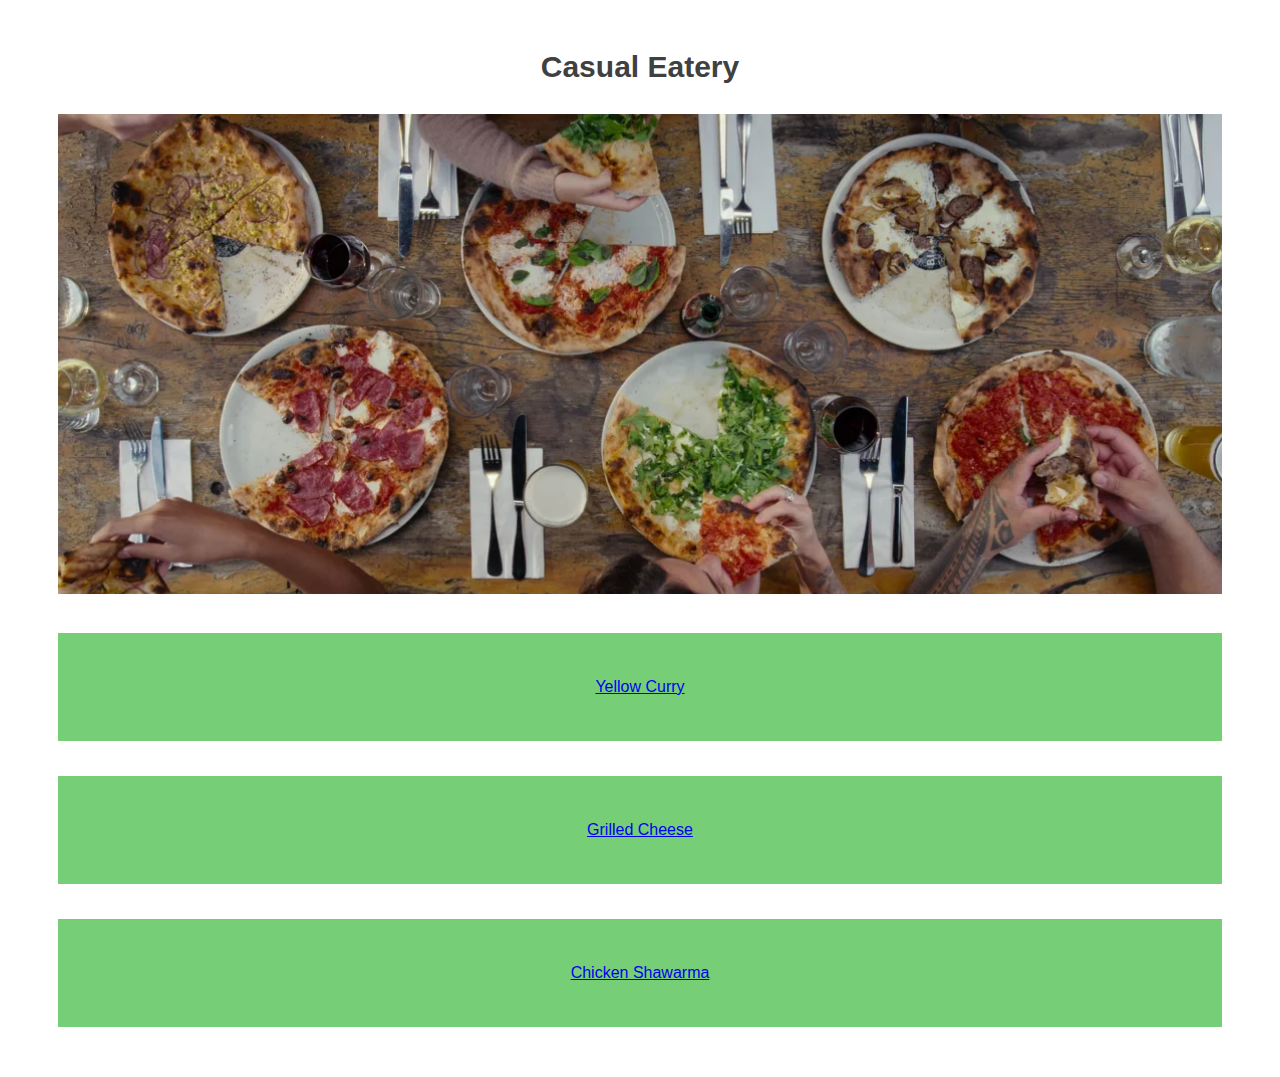
<file: index.html>
<!DOCTYPE html>
<html lang="en">
<head>
    <meta charset="UTF-8">
    <title>The Casual Eatery</title>
    <link rel="stylesheet" href="styles.css">
</head>
<body>
    <div class="page"> 
    <div class="logo">Casual Eatery</div>
      <img class="banner-image" src="images/220905104355-chefs-table-pizza-1.jpg" alt="Chicken wrapped in a pita" height="480" width="720">
      <div class="box">
          <a href="recipes/yellow-curry.html">Yellow Curry</a></li>
      </div>
      <div class="box">
          <a href="recipes/grilled-cheese.html">Grilled Cheese</a></li>
      </div>
      <div class="box">
          <a href="recipes/chicken-shawarma.html">Chicken Shawarma</a></li>       
      </div>
    </div>
</body>
</html>
</file>
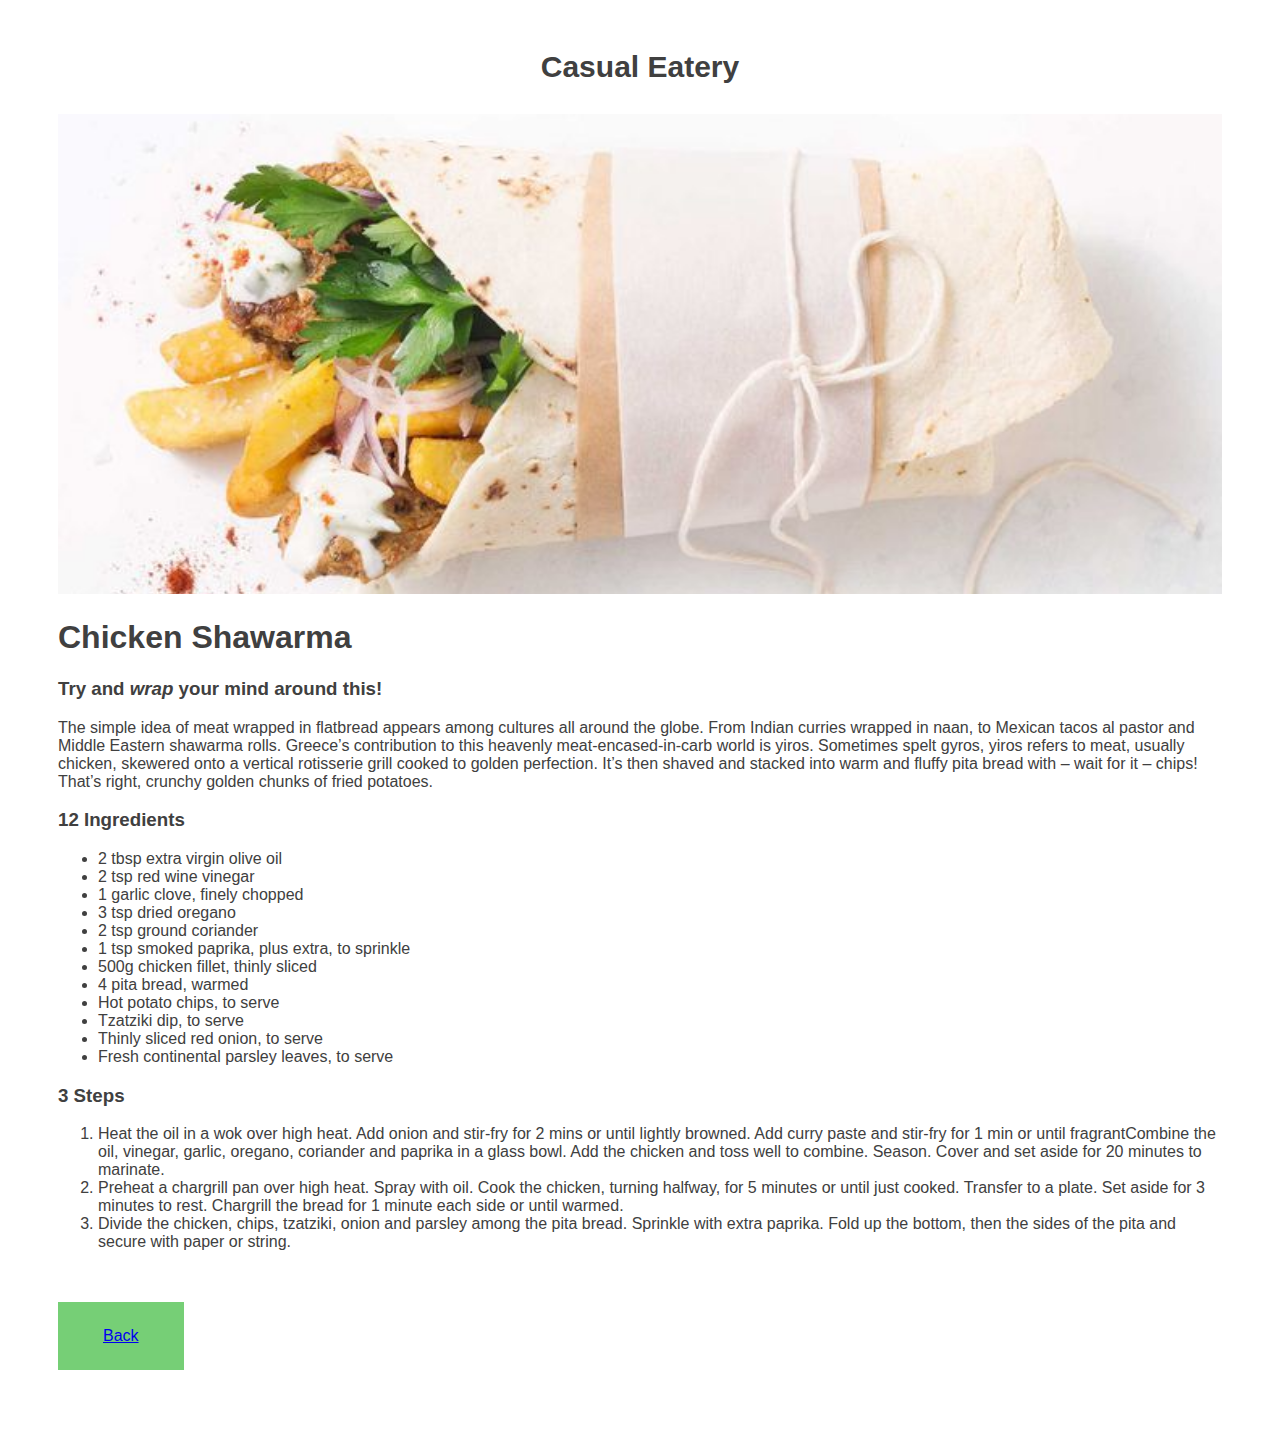
<file: recipes/chicken-shawarma.html>
<!DOCTYPE html>
<html lang="en">
<div class="page"> 
<head>
    <meta charset="UTF-8">
    <meta name="viewport" content="width=device-width, initial-scale=1.0">
    <title>Chicken Shawarma</title>
    <link rel="stylesheet" href="../styles.css">
</head>
<body>
    <div class="logo">Casual Eatery</div>
    <img class="banner-image" src="../images/quick-pork-yiros-130088-1.jpg" alt="Chicken wrapped in a pita" height="480" width="720">
    <h1>Chicken Shawarma</h1>
    <h3>Try and <em>wrap</em> your mind around this!</h3>
        <p>The simple idea of meat wrapped in flatbread appears among cultures all around the globe. From Indian curries wrapped in naan, to Mexican tacos al pastor and Middle Eastern shawarma rolls. Greece’s contribution to this heavenly meat-encased-in-carb world is yiros. Sometimes spelt gyros, yiros refers to meat, usually chicken, skewered onto a vertical rotisserie grill cooked to golden perfection. It’s then shaved and stacked into warm and fluffy pita bread with – wait for it – chips! That’s right, crunchy golden chunks of fried potatoes. </p>
    <h3>12 Ingredients</h3>
        <ul>
        <li>2 tbsp extra virgin olive oil</li>
        <li>2 tsp red wine vinegar</li>
        <li>1 garlic clove, finely chopped</li>
        <li>3 tsp dried oregano</li>
        <li>2 tsp ground coriander</li>
        <li>1 tsp smoked paprika, plus extra, to sprinkle</li>
        <li>500g chicken fillet, thinly sliced</li>
        <li>4 pita bread, warmed</li>
        <li>Hot potato chips, to serve</li>
        <li>Tzatziki dip, to serve</li>
        <li>Thinly sliced red onion, to serve</li>
        <li>Fresh continental parsley leaves, to serve</li>
    </ul>
    <h3>3 Steps</h3>
        <ol>
            <li>Heat the oil in a wok over high heat. Add onion and stir-fry for 2 mins or until lightly browned. Add curry paste and stir-fry for 1 min or until fragrantCombine the oil, vinegar, garlic, oregano, coriander and paprika in a glass bowl. Add the chicken and toss well to combine. Season. Cover and set aside for 20 minutes to marinate.</li>
            <li>Preheat a chargrill pan over high heat. Spray with oil. Cook the chicken, turning halfway, for 5 minutes or until just cooked. Transfer to a plate. Set aside for 3 minutes to rest. Chargrill the bread for 1 minute each side or until warmed.</li>
            <li>Divide the chicken, chips, tzatziki, onion and parsley among the pita bread. Sprinkle with extra paprika. Fold up the bottom, then the sides of the pita and secure with paper or string.</li>
        </ol>    
</body>
<div class="back"><a href="../index.html">Back</a></div>
</div>
</html>
</file>
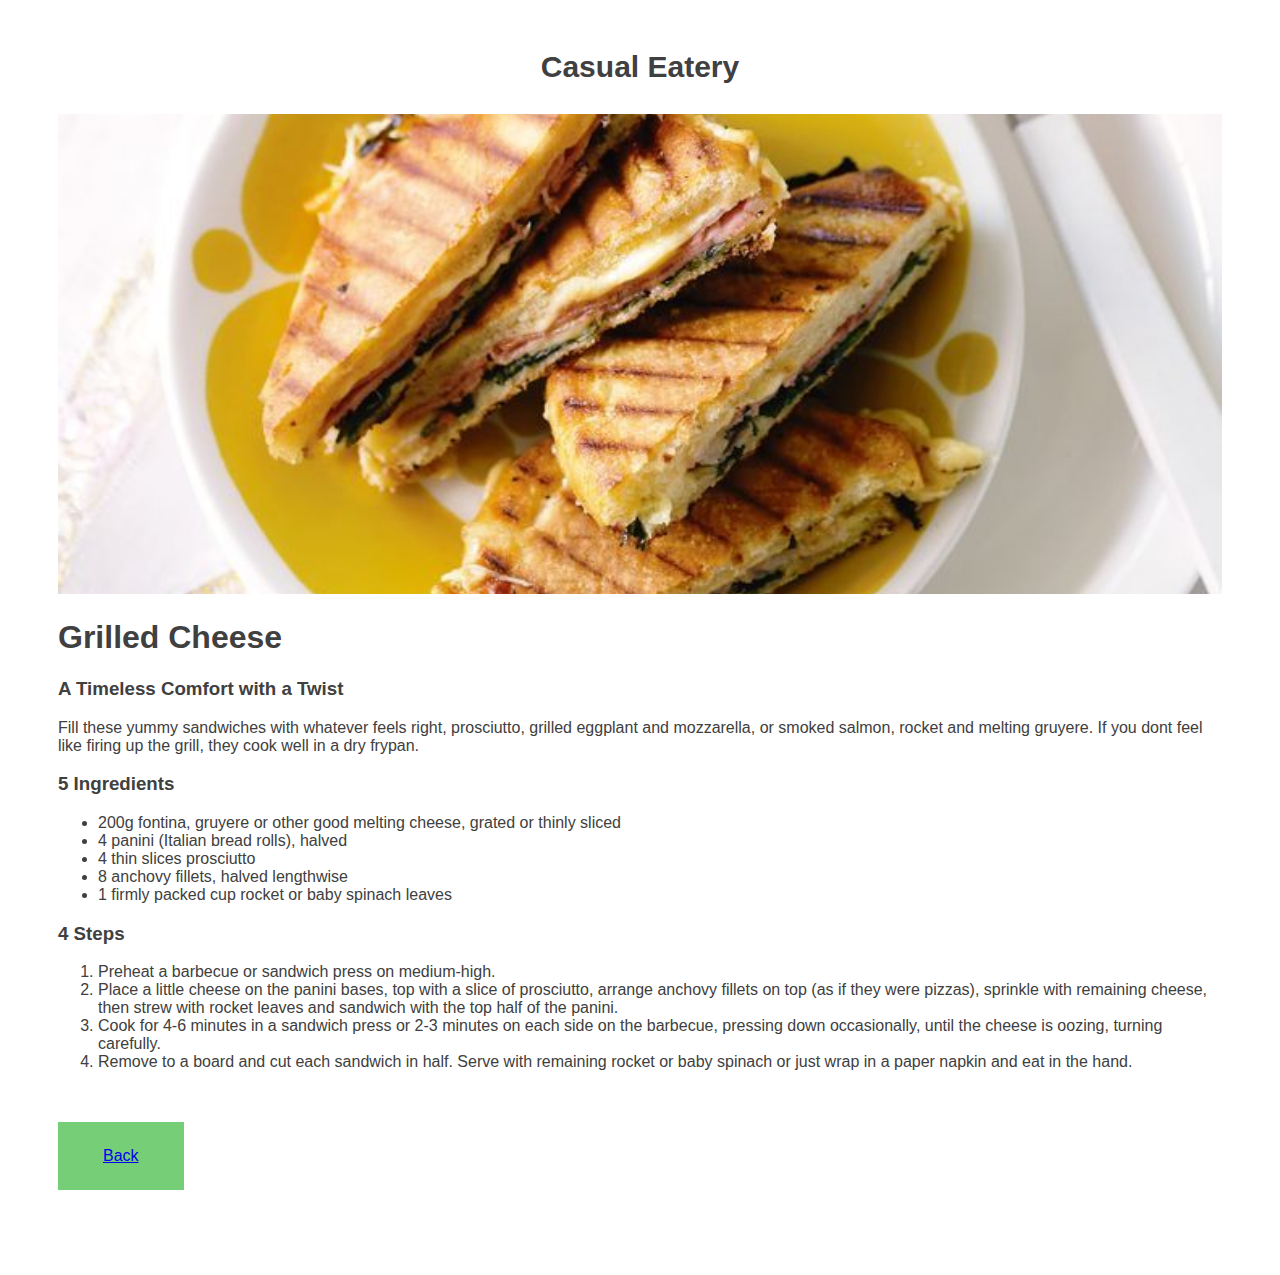
<file: recipes/grilled-cheese.html>
<!DOCTYPE html>
<html lang="en">
<div class="page"> 
<head>
    <meta charset="UTF-8">
    <meta name="viewport" content="width=device-width, initial-scale=1.0">
    <title>Grilled Cheese</title>
    <link rel="stylesheet" href="../styles.css">
</head>
<body>
    <div class="logo">Casual Eatery</div>
    <img class="banner-image" src="../images/grilled-cheese-prosciutto-and-anchovy-panini-82915-1.jpeg" alt="Halved sandwiches on a white plate" height="480" width="720">
    <h1>Grilled Cheese</h1>
    <h3>A Timeless Comfort with a Twist</h3>
        <p>Fill these yummy sandwiches with whatever feels right, prosciutto, grilled eggplant and mozzarella, or smoked salmon, rocket and melting gruyere. If you dont feel like firing up the grill, they cook well in a dry frypan.</p>
    <h3>5 Ingredients</h3>
        <ul>
        <li>200g fontina, gruyere or other good melting cheese, grated or thinly sliced</li>
        <li>4 panini (Italian bread rolls), halved</li>
        <li>4 thin slices prosciutto</li>
        <li>8 anchovy fillets, halved lengthwise</li>
        <li>1 firmly packed cup rocket or baby spinach leaves</li>
      
    </ul>
    <h3>4 Steps</h3>
        <ol>
            <li>Preheat a barbecue or sandwich press on medium-high.</li>
            <li>Place a little cheese on the panini bases, top with a slice of prosciutto, arrange anchovy fillets on top (as if they were pizzas), sprinkle with remaining cheese, then strew with rocket leaves and sandwich with the top half of the panini.</li>
            <li>Cook for 4-6 minutes in a sandwich press or 2-3 minutes on each side on the barbecue, pressing down occasionally, until the cheese is oozing, turning carefully.</li>
            <li>Remove to a board and cut each sandwich in half. Serve with remaining rocket or baby spinach or just wrap in a paper napkin and eat in the hand.</li>
        </ol>    
</body>
<div class="back"><a href="../index.html">Back</a></div>
</div>
</html>
</file>
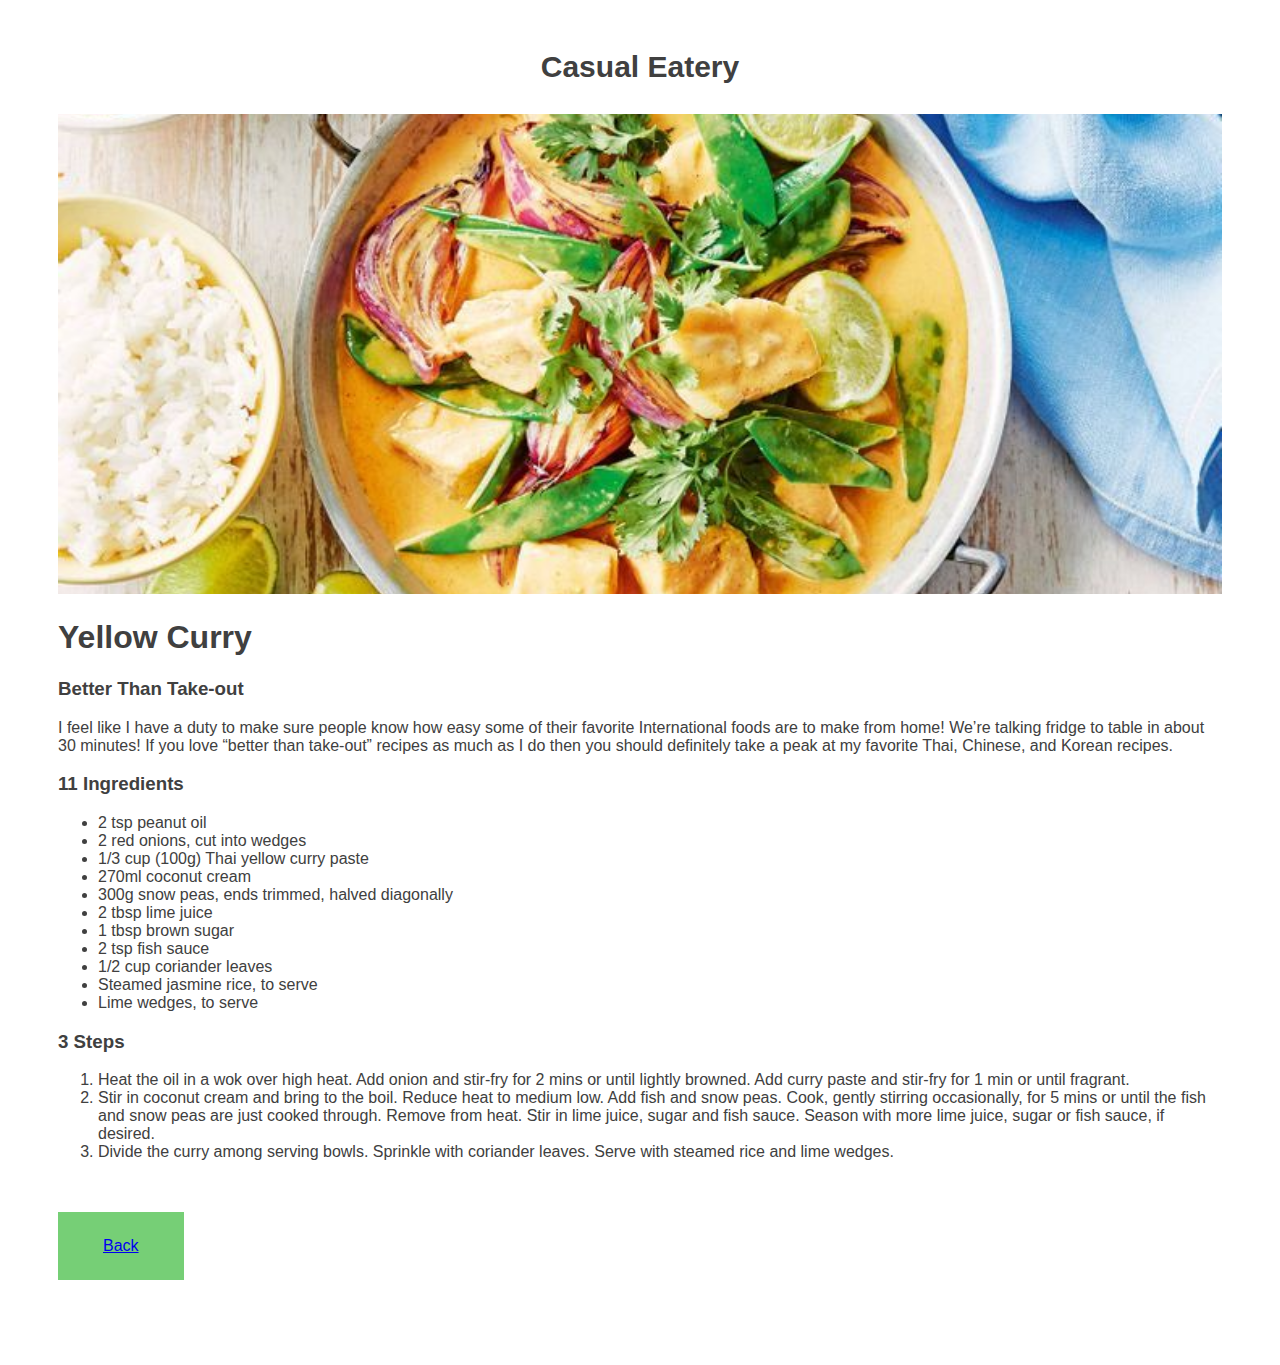
<file: recipes/yellow-curry.html>
<!DOCTYPE html>
<html lang="en">
<div class="page"> 
<head>
    <meta charset="UTF-8">
    <meta name="viewport" content="width=device-width, initial-scale=1.0">
    <title>Yellow Curry</title>
    <link rel="stylesheet" href="../styles.css">
</head>
<body>
    <div class="logo">Casual Eatery</div>
    <img class="banner-image" src="../images/thai-yellow-fish-curry-106038-1.jpeg" alt="Yellow Curry in pot next to bowls of rice and lime wedges" height="480" width="720">
    <h1>Yellow Curry</h1>
    <h3>Better Than Take-out</h3>
    <p>I feel like I have a duty to make sure people know how easy some of their favorite International foods are to make from home! We’re talking fridge to table in about 30 minutes! If you love “better than take-out” recipes as much as I do then you should definitely take a peak at my favorite Thai, Chinese, and Korean recipes.</p>
    <h3>11 Ingredients</h3>
        <ul>
        <li>2 tsp peanut oil</li>
        <li>2 red onions, cut into wedges</li>
        <li>1/3 cup (100g) Thai yellow curry paste</li>
        <li>270ml coconut cream</li>
        <li>300g snow peas, ends trimmed, halved diagonally</li>
        <li>2 tbsp lime juice</li>
        <li>1 tbsp brown sugar</li>
        <li>2 tsp fish sauce</li>
        <li>1/2 cup coriander leaves</li>
        <li>Steamed jasmine rice, to serve</li>
        <li>Lime wedges, to serve</li>
    </ul>
    <h3>3 Steps</h3>
        <ol>
            <li>Heat the oil in a wok over high heat. Add onion and stir-fry for 2 mins or until lightly browned. Add curry paste and stir-fry for 1 min or until fragrant.</li>
            <li>Stir in coconut cream and bring to the boil. Reduce heat to medium low. Add fish and snow peas. Cook, gently stirring occasionally, for 5 mins or until the fish and snow peas are just cooked through. Remove from heat. Stir in lime juice, sugar and fish sauce. Season with more lime juice, sugar or fish sauce, if desired.</li>
            <li>Divide the curry among serving bowls. Sprinkle with coriander leaves. Serve with steamed rice and lime wedges.</li>
        </ol>
   
</body>
<div class="back"><a href="../index.html">Back</a></div>
</div>
</html>
</file>
<file: styles.css>
.page {
    background-color: white;
    color: rgb(64, 64, 64);
    font-family: 'Lucida Sans', 'Lucida Sans Regular', 'Lucida Grande', 'Lucida Sans Unicode', Geneva, Verdana, sans-serif;
    margin: 50px;
}

.banner-image {
    object-fit: cover;
    width: 100%;
    max-height: 100%;
    background-position: center;
}

#banner-image {
    object-fit: cover;
    width: 100%;
    max-height: 100%;
    background-position: center;
}

.logo {
    font-family: 'Lucida Sans', 'Lucida Sans Regular', 'Lucida Grande', 'Lucida Sans Unicode', Geneva, Verdana, sans-serif;
    font-size: 30px;
    font-weight: 600;
    text-align: center;
    padding-bottom: 30px;    
}

.box {
    display: flexbox;
    background-color: rgb(118, 207, 118);
    text-align: center;
    padding: 45px;
    margin-top: 35px;
    margin-bottom: 35px;
}

.back {
    display: inline-block;
    background-color: rgb(118, 207, 118);
    text-align: center;
    padding: 25px 45px;
    margin-top: 35px;
    margin-bottom: 35px;
}
</file>
